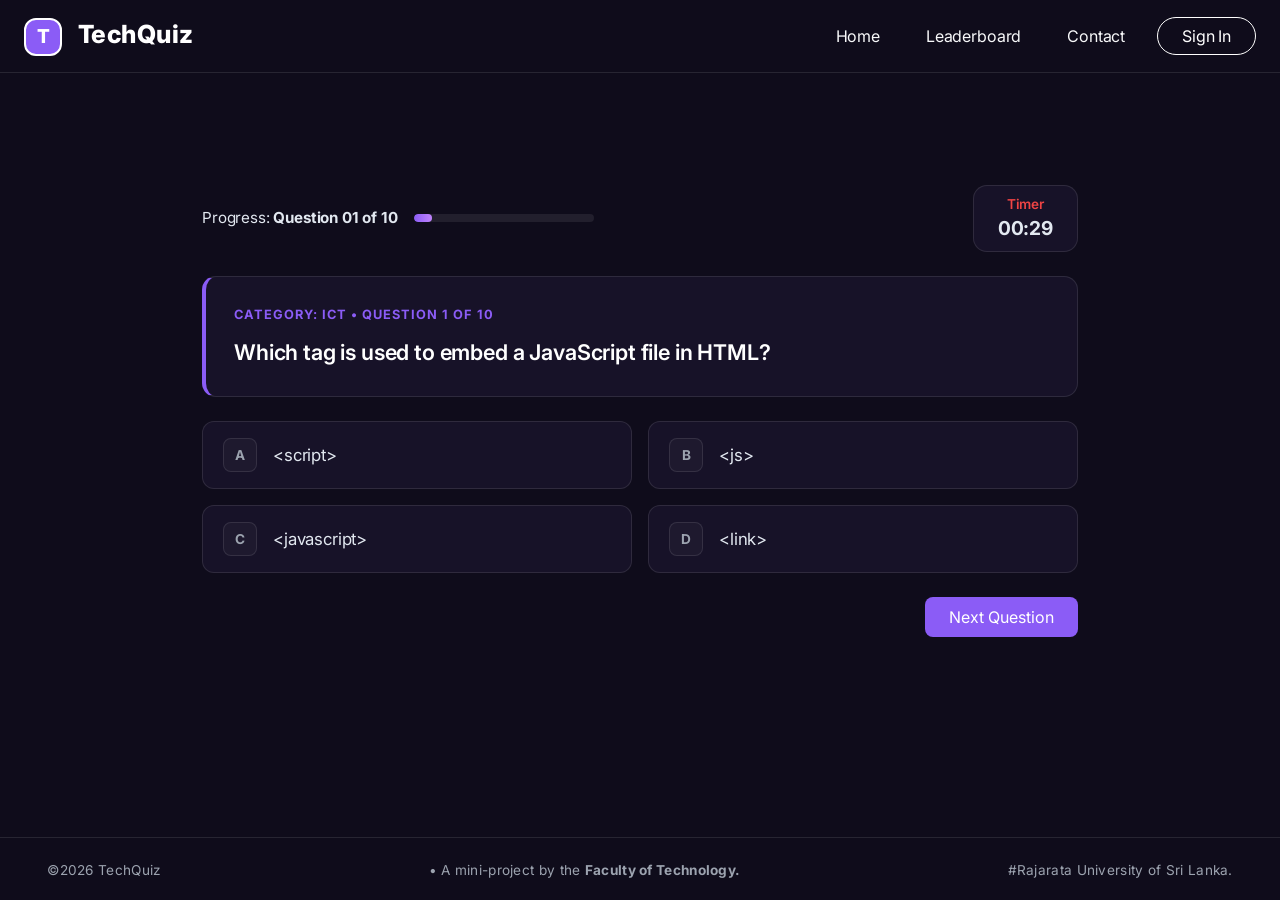
<file: quiz.html>
<!DOCTYPE html>
<html lang="en">
<head>
    <meta charset="UTF-8">
    <meta name="viewport" content="width=device-width, initial-scale=1.0">
    <title>TechQuiz - Home & Authentication</title>
    <!-- Bootstrap 5 CSS -->
    <link href="https://cdn.jsdelivr.net/npm/bootstrap@5.3.0/dist/css/bootstrap.min.css" rel="stylesheet" >
    <!-- Custom CSS -->
	 <link rel="stylesheet" href="css/quiz.css">
    <link rel="stylesheet" href="css/style.css">
</head>
<body>


    <!---------------------------------- Header -------------------------------------->
    <nav class="navbar navbar-expand-lg custom-navbar">
        <div class="container-fluid px-4">
            <!-- Logo -->
            <div class="logo">
                <span class="logo-icon">T</span>
                <span class="logo-text">TechQuiz</span>
            </div>
        
            <!-- Links -->
            <div class="navbar-nav ms-auto nav-links-gap">
                <a class="nav-link text-light" href="index.html">Home</a>
                <a class="nav-link text-light" href="leaderboard.html">Leaderboard</a>
                <a class="nav-link text-light" href="contact.html">Contact</a>
            </div>
        
            <!-- Sign In Button -->
            <a href="#auth-section" id="user-nav-btn" class="btn-signin ms-4">Sign In</a>
        </div>
    </nav>

    <!----------------------- Quiz Content Container -------------------------------->
    <div class="container quiz-container my-auto py-4">
        
        <!-- Top Section: Progress & Timer -->
        <div class="d-flex justify-content-between align-items-center mb-4">
            <!-- Progress -->
            <div class="d-flex align-items-center gap-3">
                <span class="progress-text">Progress: <strong id="progress-text">Question 01 of 10</strong></span>
                <div class="custom-progress">
                    <div class="progress-fill" id="progress-bar" style="width: 10%;"></div>
                </div>
            </div>

            <!-- Timer -->
            <div class="timer-box text-center">
                <div class="timer-label">Timer</div>
                <div class="timer-value" id="timer-text">00:30</div>
            </div>
        </div>

        <!-- Question Card -->
        <div class="question-card mb-4">
            <div class="category-tag" id="category-tag">CATEGORY: ICT . QUESTION 1 OF 10</div>
            <h2 class="question-text" id="question-text">Loading question...</h2>
        </div>

        <!-- Answer Grid -->
        <div class="row g-3">
            <div class="col-md-6">
                <div class="option-card" onclick="selectOption(this)">
                    <span class="option-badge">A</span>
                    <span class="option-text" id="optA"></span>
                </div>
            </div>
            
            <div class="col-md-6">
                <div class="option-card" onclick="selectOption(this)">
                    <span class="option-badge">B</span>
                    <span class="option-text" id="optB"></span>
                </div>
            </div>

            <div class="col-md-6">
                <div class="option-card" onclick="selectOption(this)">
                    <span class="option-badge">C</span>
                    <span class="option-text" id="optC"></span>
                </div>
            </div>

            <div class="col-md-6">
                <div class="option-card" onclick="selectOption(this)">
                    <span class="option-badge">D</span>
                    <span class="option-text" id="optD"></span>
                </div>
            </div>
        </div>

        <!-- Next Button -->
        <div class="d-flex justify-content-end mt-4">
            <button class="btn btn-primary px-4 py-2" id="next-btn" onclick="nextQuestion()" style="background-color: var(--primary-purple, #8b5cf6); border: none; border-radius: 8px;">Next Question</button>
        </div>

    </div>
	
	<!-- Score Popup Box -->
	<div id="score-modal" class="custom-modal d-none">
		<div class="modal-content-box text-center">
			<div class="modal-icon">🎉</div>
			<h3 class="modal-title">Quiz Completed!</h3>
			<p class="modal-subtitle">Here is your final score:</p>
					
			<div class="score-display">
				<span id="final-score">0</span> <span class="score-total">/ 100</span>
			</div>

			<button class="btn-modal-restart" onclick="restartQuiz()">Try Again</button>
		</div>
	</div>



	<!---------------------------------- footer ---------------------------------------->
	<footer class="custom-footer">
		<div class="footer-container">
			<div class="footer-left">
				<span>&copy;2026 TechQuiz</span>
			</div>
			<div class="footer-center">
				<span>&bull; A mini-project by the <b>Faculty of Technology.</b></span>
			</div>
			<div class="footer-right">
				<span>#Rajarata University of Sri Lanka.</span>
			</div>
		</div>
	</footer>
	<!-- Main JS File -->
    <script src="js/quiz.js"></script>
</body>
</html>
</file>
<file: css/quiz.css>
/* Google Font Import (Inter Font) */
@import url('https://fonts.googleapis.com/css2?family=Inter:wght@300;400;500;600;700;800&display=swap');

/* TechQuiz Variables */
:root {
    --bg-dark: #0f0c1b;
    --card-bg: rgba(25, 20, 43, 0.85);
    --primary-purple: #8b5cf6;
    --primary-hover: #7c3aed;
    --text-muted: #9ca3af;
    --border-color: rgba(255, 255, 255, 0.1);
}

/* Inter Font For All Elements */
* {
    font-family: 'Inter', sans-serif !important;
}

/* Base Body Styles */
body {
    background-color: var(--bg-dark);
    color: #ffffff;
    font-family: 'Inter', sans-serif !important;
    min-height: 100vh;
    display: flex;
    flex-direction: column;
    letter-spacing: -0.01em;
}


.quiz-container {
    max-width: 900px;
}

/* Progress Bar */
.progress-text {
    font-size: 0.95rem;
    color: #e2e8f0;
}

.custom-progress {
    width: 180px;
    height: 8px;
    background-color: rgba(255, 255, 255, 0.08);
    border-radius: 10px;
    overflow: hidden;
}

.progress-fill {
    height: 100%;
    background: linear-gradient(90deg, #8b5cf6, #c084fc);
    border-radius: 10px;
}

/* Timer Box */
.timer-box {
    background-color: var(--card-bg);
    border: 1px solid var(--border-color);
    padding: 8px 24px;
    border-radius: 14px;
}

.timer-label {
    color: #ef4444;
    font-size: 0.85rem;
    font-weight: 600;
}

.timer-value {
    font-size: 1.2rem;
    font-weight: 700;
    color: #e2e8f0;
}

/* Question Card */
.question-card {
    background-color: var(--card-bg);
    border: 1px solid var(--border-color);
    border-left: 4px solid var(--primary-purple);
    border-radius: 14px;
    padding: 28px;
}

.category-tag {
    color: var(--primary-purple);
    font-size: 0.8rem;
    font-weight: 700;
    letter-spacing: 1px;
    margin-bottom: 12px;
}

.question-text {
    font-size: 1.35rem;
    font-weight: 600;
    line-height: 1.5;
    margin: 0;
}

/* Option Cards */
.option-card {
    background-color: var(--card-bg);
    border: 1px solid var(--border-color);
    border-radius: 12px;
    padding: 16px 20px;
    display: flex;
    align-items: center;
    gap: 16px;
    cursor: pointer;
    transition: all 0.2s ease;
}

.option-card:hover {
    border-color: var(--primary-purple);
    background-color: rgba(139, 92, 246, 0.15);
}

.option-card.selected {
    border-color: var(--primary-purple);
    background-color: rgba(139, 92, 246, 0.25);
}

.option-badge {
    border: 1px solid var(--border-color);
    color: var(--text-muted);
    width: 34px;
    height: 34px;
    border-radius: 8px;
    display: flex;
    align-items: center;
    justify-content: center;
    font-weight: 700;
    font-size: 0.85rem;
    background-color: rgba(255, 255, 255, 0.03);
}

.option-text {
    font-size: 1.05rem;
    color: #e2e8f0;
}
/* Correct Answer Highlight */
.option-card.correct {
    border-color: #22c55e !important; /* Green */
    background-color: rgba(34, 197, 94, 0.15) !important;
}

.option-card.correct .option-badge {
    border-color: #22c55e;
    color: #22c55e;
}

/* Incorrect Answer Highlight */
.option-card.wrong {
    border-color: #ef4444 !important; /* Red */
    background-color: rgba(239, 68, 68, 0.15) !important;
}

.option-card.wrong .option-badge {
    border-color: #ef4444;
    color: #ef4444;
}

/* Custom Pop-up Modal Background */
.custom-modal {
    position: fixed;
    top: 0;
    left: 0;
    width: 100%;
    height: 100%;
    background-color: rgba(11, 14, 23, 0.85); /* Dark Blur overlay */
    backdrop-filter: blur(5px);
    display: flex;
    justify-content: center;
    align-items: center;
    z-index: 1000;
}

/* Modal Content Card */
.modal-content-box {
    background-color: var(--card-bg, #121722);
    border: 1px solid var(--border-color, rgba(255, 255, 255, 0.1));
    border-radius: 16px;
    padding: 32px 40px;
    max-width: 400px;
    width: 90%;
    box-shadow: 0 10px 30px rgba(0, 0, 0, 0.5);
}

.modal-icon {
    font-size: 3rem;
    margin-bottom: 10px;
}

.modal-title {
    font-size: 1.5rem;
    font-weight: 700;
    color: #ffffff;
    margin-bottom: 5px;
}

.modal-subtitle {
    color: var(--text-muted, #9ca3af);
    font-size: 0.9rem;
    margin-bottom: 20px;
}

/* Score Display Area */
.score-display {
    background-color: rgba(139, 92, 246, 0.15);
    border: 1px solid var(--primary-purple, #8b5cf6);
    padding: 15px;
    border-radius: 12px;
    margin-bottom: 25px;
}

#final-score {
    font-size: 2.5rem;
    font-weight: 800;
    color: var(--primary-purple, #8b5cf6);
}

.score-total {
    font-size: 1.2rem;
    color: var(--text-muted, #9ca3af);
}

/* Restart Button */
.btn-modal-restart {
    width: 100%;
    background: linear-gradient(90deg, #8b5cf6, #c084fc);
    border: none;
    color: #ffffff;
    padding: 12px;
    border-radius: 8px;
    font-weight: 700;
    cursor: pointer;
    transition: opacity 0.2s ease;
}

.btn-modal-restart:hover {
    opacity: 0.9;
}
</file>
<file: css/style.css>
/* Google Font Import (Inter Font) */
@import url('https://fonts.googleapis.com/css2?family=Inter:wght@300;400;500;600;700;800&display=swap');


/* TechQuizc Variables */
:root {
    --bg-dark: #0f0c1b;
    --card-bg: rgba(25, 20, 43, 0.85);
    --primary-purple: #8b5cf6;
    --primary-hover: #7c3aed;
    --text-muted: #9ca3af;
    --border-color: rgba(255, 255, 255, 0.1);
}
/*Inter Font For All Elements */
* {
	font-family: 'Inter', sans-serif !important;
}

/* Base Body Styles */
body {
    background-color: var(--bg-dark);
    color: #ffffff;
    font-family: 'Inter', sans-serif !important;
    min-height: 100vh;
    display: flex;
    flex-direction: column;
    letter-spacing: -0.01em;
}

/* Purple Main Button */
.btn-purple {
    background-color: var(--primary-purple, #8b5cf6);
    color: #ffffff;
    border: none;
    border-radius: 8px;
    font-weight: 500;
    transition: opacity 0.2s ease;
}

.btn-purple:hover {
    background-color: #7c3aed;
    color: #ffffff;
}

/* Logout Button */
.btn-outline-danger {
    border-color: #ef4444;
    color: #ef4444;
    border-radius: 8px;
    font-size: 0.85rem;
    padding: 6px 14px;
    text-decoration: none;
    transition: all 0.2s ease;
}

.btn-outline-danger:hover {
    background-color: #ef4444;
    color: #ffffff;
}


/*----------------------------------Header----------------------------------------*/
/* Custom Navbar */
.custom-navbar {
    background-color: transparent;
    padding-top: 1rem;
    padding-bottom: 1rem;
    border-bottom: 1px solid var(--border-color);
}


/* TechQuiz text Styling */
.logo-text {
    font-size: 25px; 
    font-weight: 800;   
    color: #ffffff;
    letter-spacing: 0.5px;        
}


/* Logo T Icon Styling */
.logo-icon {
    display: inline-flex;
    justify-content: center;
    align-items: center;
    width: 38px;
    height: 38px;
    border: 2px solid #ffffff;
    border-radius: 12px;
    font-size: 1.2rem;
    font-weight: 800;
    color: #ffffff;
    background: var(--primary-purple);;
    margin-right: 0.75rem;
}


/* Navigation Links Gap */
.nav-links-gap {
    display: flex;
    flex-direction: row;
    gap: 30px;
}

/* Purple Line */
.nav-link.active {
    color: #ffffff !important;
    border-bottom: 2px solid var(--primary-purple);
}

/* Custom Sign In Button */
.btn-signin {
    color: #ffffff;
    border: 1px solid #ffffff;
    border-radius: 50rem;
    padding: 0.4rem 1.5rem;
    text-decoration: none;
    transition: all 0.3s ease;
}

/* Sign In Button Hover */
.btn-signin:hover {
    background-color: #ffffff;
    color: var(--bg-dark);
}

/*-------------------------------------index.html Styling--------------------------------------------*/

/* Home Page Section Styling */
.home-header {
    text-align: center;
    margin-top: 1.5rem;
    margin-bottom: 2.5rem;
}

.badge {
    display: inline-block;
    padding: 0.4rem 1rem;
    font-size: 0.75rem;
    font-weight: 600;
    text-transform: uppercase;
    background-color: rgba(139, 92, 246, 0.15);
    color: #a78bfa;
    border: 1px solid var(--primary-purple);
    border-radius: 50rem;
    margin-bottom: 1rem;
}

.home-title {
    font-size: clamp(2.2rem, 5vw, 3.8rem);
    font-weight: 800;
    color: #ffffff;
    line-height: 1.15;
}

.highlight-purple {
    color: #a78bfa;
}

.home-description {
    color: var(--text-muted);
    font-size: 1.1rem;
    max-width: 1100px;
    margin: 1rem auto 0 auto;
}

/* Login/Register Tab Buttons Styling*/
.tab-switch-wrapper {
    display: flex;
    background-color: rgba(15, 12, 27, 0.8);
    border: 1px solid var(--border-color);
    border-radius: 50rem;
    padding: 4px;
    margin-bottom: 1.5rem;
}

.tab-btn {
    flex: 1;
    border: none;
    border-radius: 50rem;
    padding: 0.5rem 0;
    font-weight: 600;
    transition: all 0.3s ease;
}

.tab-btn.active {
    background-color: var(--primary-purple);
    color: #ffffff;
}

.tab-btn.inactive {
    background-color: transparent;
    color: var(--text-muted);
}

.tab-btn.inactive:hover {
    color: #ffffff;
}

/* Custom Input and Select Fields */
.custom-input {
    background-color: rgba(15, 12, 27, 0.9) !important;
    color: #ffffff !important;
    border: 1px solid var(--border-color) !important;
    padding: 0.6rem 1rem !important;
    border-radius: 8px !important;
}

.custom-input:focus {
    border-color: var(--primary-purple) !important;
    box-shadow: 0 0 0 0.25rem rgba(139, 92, 246, 0.25) !important;
}

.custom-input option {
    background-color: var(--bg-dark);
    color: #ffffff;
}

/* Quiz Card Text */
.card-subtitle {
    text-transform: uppercase;
    font-size: 0.75rem;
    font-weight: 700;
    color: var(--text-muted);
    letter-spacing: 0.5px;
}

.card-title {
    font-weight: 700;
    color: #ffffff;
    margin-top: 0.25rem;
}

.card-desc {
    color: var(--text-muted);
    font-size: 0.9rem;
}

/* Quiz Stats Section */
.quiz-stats-row {
    display: flex;
    justify-content: space-between;
    text-align: center;
    margin-top: 1.5rem;
    padding-top: 1rem;
    border-top: 1px solid var(--border-color);
}

.stat-item strong {
    display: block;
    color: #ffffff;
    font-size: 1.1rem;
}

.stat-item span {
    color: var(--text-muted);
    font-size: 0.75rem;
}

/* Custom Card Structure & Border Styling */
.custom-card {
    background: rgba(25, 20, 43, 0.85) !important;
    border: 1px solid rgba(255, 255, 255, 0.12) !important;
    border-radius: 16px;
    backdrop-filter: blur(10px);
}

/* Login & Start Quiz button Styling */
.btn-purple {
    background-color: #8b5cf6 !important;
    color: #ffffff !important;
    font-weight: 600;
    border: none !important;
    opacity: 1 !important;
    transition: all 0.3s ease;
}

.btn-purple:hover {
    background-color: #7c3aed !important;
    color: #ffffff !important;
    transform: translateY(-2px);
}


/* Placeholder Color Styling(nipun_edman) */
.form-control::placeholder {
    color: #6b7280 !important;
    opacity: 1;
}

/* Labels Text Color Fix */
.form-label {
    color: #9ca3af !important;
}














/* User Dropdown Style */
.user-dropdown {
    position: relative;
    display: inline-block;
}

.dropdown-menu-custom {
    display: none;
    position: absolute;
    right: 0;
    top: 110%;
    background-color: #1e1e2d;
    border: 1px solid rgba(139, 92, 246, 0.3);
    border-radius: 8px;
    box-shadow: 0 4px 12px rgba(0, 0, 0, 0.4);
    min-width: 140px;
    z-index: 1000;
    padding: 6px 0;
}

.dropdown-menu-custom.show {
    display: block;
    animation: fadeIn 0.2s ease-in-out;
}

.dropdown-item-custom {
    color: #ef4444; /* Red color for logout */
    padding: 8px 16px;
    text-decoration: none;
    display: flex;
    align-items: center;
    gap: 8px;
    font-size: 0.9rem;
    font-weight: 500;
    cursor: pointer;
    transition: background 0.2s ease;
}

.dropdown-item-custom:hover {
    background-color: rgba(239, 68, 68, 0.1);
    color: #f87171;
}

@keyframes fadeIn {
    from { opacity: 0; transform: translateY(-5px); }
    to { opacity: 1; transform: translateY(0); }
}




/* Top Center Toast Notification */
.custom-status-toast {
    position: fixed;
    top: 25px;
    left: 50%;
    transform: translateX(-50%);
    display: flex;
    align-items: center;
    gap: 10px;
    padding: 12px 24px;
    border-radius: 50px;
    background: #1e1b2e;
    box-shadow: 0 10px 30px rgba(0, 0, 0, 0.5);
    z-index: 9999;
    font-size: 0.95rem;
    font-weight: 500;
    transition: all 0.4s ease;
    animation: slideDownToast 0.4s cubic-bezier(0.16, 1, 0.3, 1) forwards;
}

.custom-status-toast.toast-success {
    border: 1px solid #10b981;
    color: #6ee7b7;
}

.custom-status-toast.toast-error {
    border: 1px solid #ef4444;
    color: #fca5a5;
}

.toast-icon {
    font-size: 1.1rem;
}

@keyframes slideDownToast {
    from {
        opacity: 0;
        transform: translate(-50%, -30px);
    }
    to {
        opacity: 1;
        transform: translate(-50%, 0);
    }
}

/*-----------------------------------Footer---------------------------------------*/
/* Custom Footer Styling */

.custom-footer {
    margin-top: auto;
    width: 100%;
    border-top: 1px solid var(--border-color);
    background-color: transparent;
    padding: 1.2rem 1rem;
}

/* Footer Flex Layout */
.footer-container {
    display: flex;
    justify-content: space-between;
    align-items: center;
    max-width: 95%;
    margin: 0 auto;
}

/* Text Styling */
.footer-left span,
.footer-center span,
.footer-right span {
    color: var(--text-muted);
    font-size: 0.85rem;
    letter-spacing: 0.3px;
}

/* Mobile Screen Responsive Styling */
@media (max-width: 768px) {
    .footer-container {
        flex-direction: column;
        gap: 8px;
        text-align: center;
    }
}
</file>
